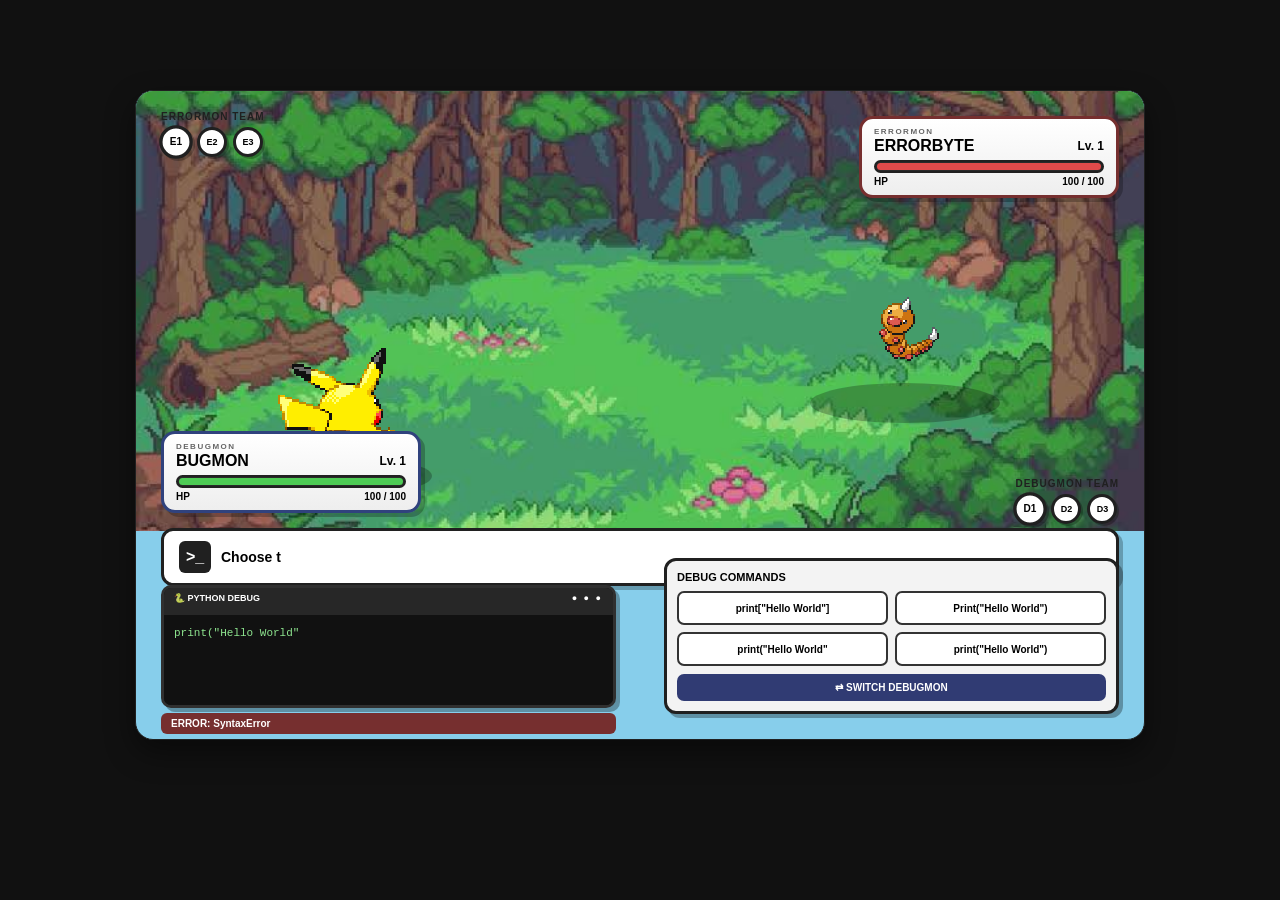
<file: index.html>
<!DOCTYPE html>
<html lang="en">

<head>

    <meta charset="UTF-8">

    <meta
        name="viewport"
        content="width=device-width, initial-scale=1.0"
    >

    <title>Codemon</title>

    <link
        rel="stylesheet"
        href="style.css"
    >

</head>


<body>


<main class="game">


    <!-- =====================================================
         BATTLEFIELD
    ====================================================== -->

    <div class="battlefield">

        <div class="sky-glow"></div>

        <div class="cloud cloud-1"></div>
        <div class="cloud cloud-2"></div>

        <div class="tree tree-1"></div>
        <div class="tree tree-2"></div>
        <div class="tree tree-3"></div>
        <div class="tree tree-4"></div>

        <div class="ground"></div>

        <div class="grass grass-1"></div>
        <div class="grass grass-2"></div>
        <div class="grass grass-3"></div>

        <div class="battle-platform enemy-platform"></div>
        <div class="battle-platform player-platform"></div>

        <div class="circuit circuit-1"></div>
        <div class="circuit circuit-2"></div>
        <div class="circuit circuit-3"></div>

    </div>



    <!-- =====================================================
         BATTLE EFFECTS
    ====================================================== -->

    <div
        id="attackEffect"
        class="attack-effect"
    ></div>


    <div
        id="damageText"
        class="damage-text"
    ></div>



    <!-- =====================================================
         ENEMY TEAM
    ====================================================== -->

    <div class="team enemy-team">

        <div class="team-title">
            ERRORMON TEAM
        </div>


        <div class="team-icons">

            <div
                class="team-icon enemy-icon active"
                id="enemyIcon1"
            >
                E1
            </div>


            <div
                class="team-icon enemy-icon"
                id="enemyIcon2"
            >
                E2
            </div>


            <div
                class="team-icon enemy-icon"
                id="enemyIcon3"
            >
                E3
            </div>

        </div>

    </div>



    <!-- =====================================================
         ENEMY
    ====================================================== -->

    <section class="enemy-section">


        <div class="pokemon-info enemy-info">

            <div class="hud-label">
                ERRORMON
            </div>


            <div class="name-level">

                <h2 id="enemyName">
                    ERRORBYTE
                </h2>


                <span
                    class="level"
                    id="enemyLevel"
                >
                    Lv. 1
                </span>

            </div>


            <div class="hp-container">

                <div
                    class="hp-bar enemy-hp"
                    id="enemyHPBar"
                ></div>

            </div>


            <div class="hp-text">

                <span>
                    HP
                </span>


                <span>

                    <span id="enemyHPText">
                        100
                    </span>

                    /

                    <span id="enemyMaxHPText">
                        100
                    </span>

                </span>

            </div>

        </div>



        <div
            class="pokemon enemy"
            id="enemyPokemon"
        >

            <img
                id="enemySprite"
                class="pokemon-image enemy-image"
                src="assets/enemy/e1.webp"
                alt="Enemy ErrorMon"
            >

            <div class="sprite-shadow"></div>

        </div>

    </section>



    <!-- =====================================================
         PLAYER TEAM
    ====================================================== -->

    <div class="team player-team">

        <div class="team-title">
            DEBUGMON TEAM
        </div>


        <div class="team-icons">

            <div
                class="team-icon player-icon active"
                id="playerIcon1"
            >
                D1
            </div>


            <div
                class="team-icon player-icon"
                id="playerIcon2"
            >
                D2
            </div>


            <div
                class="team-icon player-icon"
                id="playerIcon3"
            >
                D3
            </div>

        </div>

    </div>



    <!-- =====================================================
         PLAYER
    ====================================================== -->

    <section class="player-section">


        <div
            class="pokemon player"
            id="playerPokemon"
        >

            <img
                id="playerSprite"
                class="pokemon-image player-image"
                src="assets/player/p1.png"
                alt="DebugMon"
            >

            <div class="sprite-shadow"></div>

        </div>



        <div class="pokemon-info player-info">

            <div class="hud-label">
                DEBUGMON
            </div>


            <div class="name-level">

                <h2 id="playerName">
                    BUGMON
                </h2>


                <span
                    class="level"
                    id="playerLevel"
                >
                    Lv. 1
                </span>

            </div>


            <div class="hp-container">

                <div
                    class="hp-bar player-hp"
                    id="playerHPBar"
                ></div>

            </div>


            <div class="hp-text">

                <span>
                    HP
                </span>


                <span>

                    <span id="playerHPText">
                        100
                    </span>

                    /

                    <span id="playerMaxHPText">
                        100
                    </span>

                </span>

            </div>

        </div>

    </section>



    <!-- =====================================================
         DIALOGUE
    ====================================================== -->

    <section class="dialogue">

        <div class="dialogue-icon">
            &gt;_
        </div>


        <p id="message">
            A wild ErrorMon appeared!
        </p>

    </section>



    <!-- =====================================================
         PYTHON QUESTION
    ====================================================== -->

    <section class="code-section">


        <div class="code-box">


            <div class="code-header">

                <span>
                    🐍 PYTHON DEBUG
                </span>


                <span class="terminal-light">
                    ● ● ●
                </span>

            </div>


            <!--
                The broken Python code from
                questions.js appears here.
            -->

            <pre id="pythonCode"></pre>

        </div>



        <!-- ERROR DISPLAY -->

        <div class="error-name">

            ERROR:

            <span id="errorName">
                READY
            </span>

        </div>

    </section>



    <!-- =====================================================
         BATTLE MENU
    ====================================================== -->

    <section class="battle-menu">


        <div class="menu-title">
            DEBUG COMMANDS
        </div>


        <!--
            Answer buttons are created
            automatically by script.js.
        -->

        <div
            class="moves"
            id="moves"
        ></div>


        <!-- SWITCH -->

        <button
            class="switch-button"
            id="switchButton"
            type="button"
        >
            ⇄ SWITCH DEBUGMON
        </button>

    </section>


</main>



<!-- =====================================================
     JAVASCRIPT

     IMPORTANT:
     questions.js MUST LOAD FIRST.
====================================================== -->

<script src="questions.js"></script>

<script src="script.js"></script>


</body>

</html>
</file>
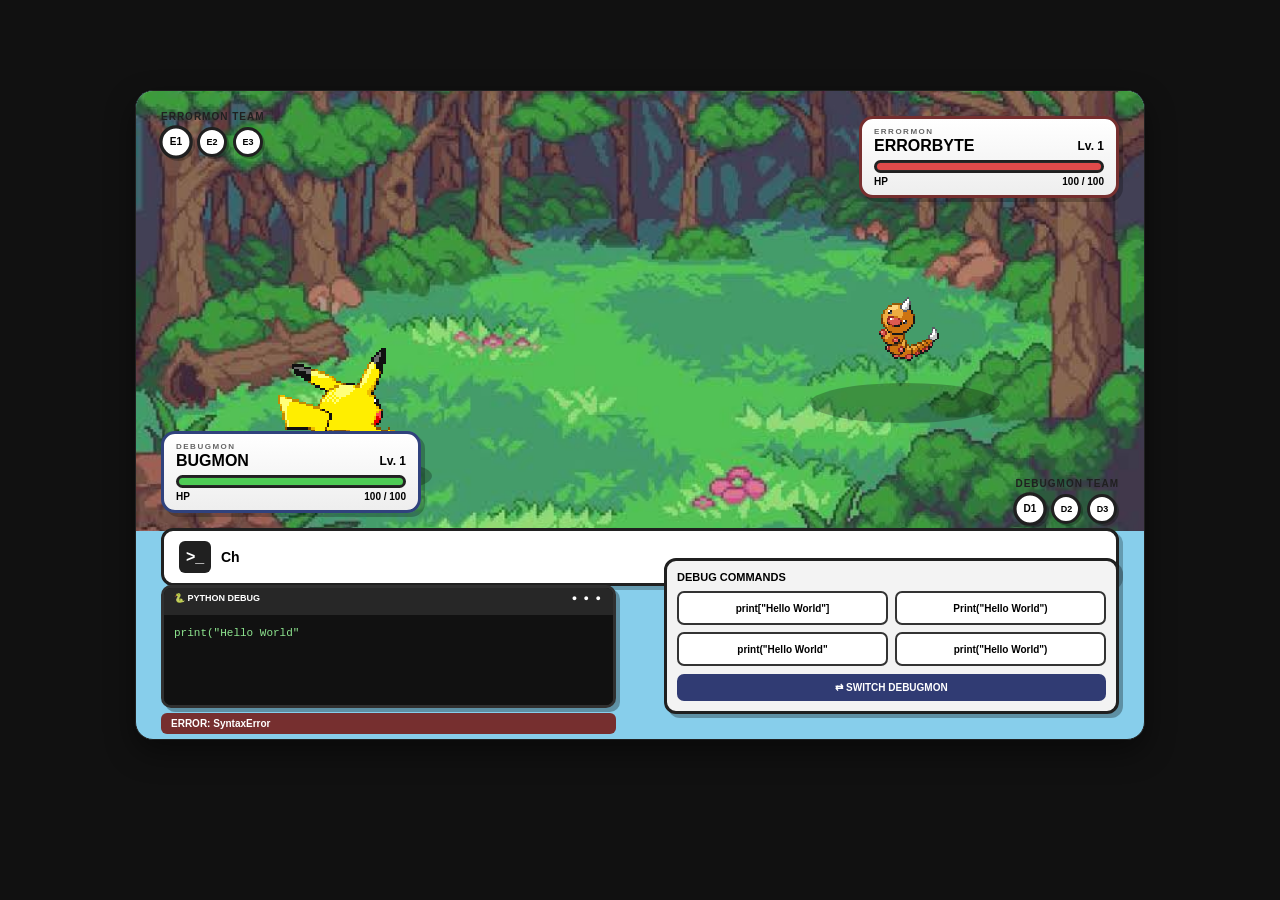
<file: battle.html>
<!DOCTYPE html>
<html lang="en">

<head>

    <meta charset="UTF-8">

    <meta
        name="viewport"
        content="width=device-width, initial-scale=1.0"
    >

    <title>Codemon</title>

    <link
        rel="stylesheet"
        href="style.css"
    >

</head>


<body>


<main class="game">


    <!-- =====================================================
         BATTLEFIELD
    ====================================================== -->

    <div class="battlefield">

        <div class="sky-glow"></div>

        <div class="cloud cloud-1"></div>
        <div class="cloud cloud-2"></div>

        <div class="tree tree-1"></div>
        <div class="tree tree-2"></div>
        <div class="tree tree-3"></div>
        <div class="tree tree-4"></div>

        <div class="ground"></div>

        <div class="grass grass-1"></div>
        <div class="grass grass-2"></div>
        <div class="grass grass-3"></div>

        <div class="battle-platform enemy-platform"></div>
        <div class="battle-platform player-platform"></div>

        <div class="circuit circuit-1"></div>
        <div class="circuit circuit-2"></div>
        <div class="circuit circuit-3"></div>

    </div>



    <!-- =====================================================
         BATTLE EFFECTS
    ====================================================== -->

    <div
        id="attackEffect"
        class="attack-effect"
    ></div>


    <div
        id="damageText"
        class="damage-text"
    ></div>



    <!-- =====================================================
         ENEMY TEAM
    ====================================================== -->

    <div class="team enemy-team">

        <div class="team-title">
            ERRORMON TEAM
        </div>


        <div class="team-icons">

            <div
                class="team-icon enemy-icon active"
                id="enemyIcon1"
            >
                E1
            </div>


            <div
                class="team-icon enemy-icon"
                id="enemyIcon2"
            >
                E2
            </div>


            <div
                class="team-icon enemy-icon"
                id="enemyIcon3"
            >
                E3
            </div>

        </div>

    </div>



    <!-- =====================================================
         ENEMY
    ====================================================== -->

    <section class="enemy-section">


        <div class="pokemon-info enemy-info">

            <div class="hud-label">
                ERRORMON
            </div>


            <div class="name-level">

                <h2 id="enemyName">
                    ERRORBYTE
                </h2>


                <span
                    class="level"
                    id="enemyLevel"
                >
                    Lv. 1
                </span>

            </div>


            <div class="hp-container">

                <div
                    class="hp-bar enemy-hp"
                    id="enemyHPBar"
                ></div>

            </div>


            <div class="hp-text">

                <span>
                    HP
                </span>


                <span>

                    <span id="enemyHPText">
                        100
                    </span>

                    /

                    <span id="enemyMaxHPText">
                        100
                    </span>

                </span>

            </div>

        </div>



        <div
            class="pokemon enemy"
            id="enemyPokemon"
        >

            <img
                id="enemySprite"
                class="pokemon-image enemy-image"
                src="assets/enemy/e1.webp"
                alt="Enemy ErrorMon"
            >

            <div class="sprite-shadow"></div>

        </div>

    </section>



    <!-- =====================================================
         PLAYER TEAM
    ====================================================== -->

    <div class="team player-team">

        <div class="team-title">
            DEBUGMON TEAM
        </div>


        <div class="team-icons">

            <div
                class="team-icon player-icon active"
                id="playerIcon1"
            >
                D1
            </div>


            <div
                class="team-icon player-icon"
                id="playerIcon2"
            >
                D2
            </div>


            <div
                class="team-icon player-icon"
                id="playerIcon3"
            >
                D3
            </div>

        </div>

    </div>



    <!-- =====================================================
         PLAYER
    ====================================================== -->

    <section class="player-section">


        <div
            class="pokemon player"
            id="playerPokemon"
        >

            <img
                id="playerSprite"
                class="pokemon-image player-image"
                src="assets/player/p1.png"
                alt="DebugMon"
            >

            <div class="sprite-shadow"></div>

        </div>



        <div class="pokemon-info player-info">

            <div class="hud-label">
                DEBUGMON
            </div>


            <div class="name-level">

                <h2 id="playerName">
                    BUGMON
                </h2>


                <span
                    class="level"
                    id="playerLevel"
                >
                    Lv. 1
                </span>

            </div>


            <div class="hp-container">

                <div
                    class="hp-bar player-hp"
                    id="playerHPBar"
                ></div>

            </div>


            <div class="hp-text">

                <span>
                    HP
                </span>


                <span>

                    <span id="playerHPText">
                        100
                    </span>

                    /

                    <span id="playerMaxHPText">
                        100
                    </span>

                </span>

            </div>

        </div>

    </section>



    <!-- =====================================================
         DIALOGUE
    ====================================================== -->

    <section class="dialogue">

        <div class="dialogue-icon">
            &gt;_
        </div>


        <p id="message">
            A wild ErrorMon appeared!
        </p>

    </section>



    <!-- =====================================================
         PYTHON QUESTION
    ====================================================== -->

    <section class="code-section">


        <div class="code-box">


            <div class="code-header">

                <span>
                    🐍 PYTHON DEBUG
                </span>


                <span class="terminal-light">
                    ● ● ●
                </span>

            </div>


            <!--
                The broken Python code from
                questions.js appears here.
            -->

            <pre id="pythonCode"></pre>

        </div>



        <!-- ERROR DISPLAY -->

        <div class="error-name">

            ERROR:

            <span id="errorName">
                READY
            </span>

        </div>

    </section>



    <!-- =====================================================
         BATTLE MENU
    ====================================================== -->

    <section class="battle-menu">


        <div class="menu-title">
            DEBUG COMMANDS
        </div>


        <!--
            Answer buttons are created
            automatically by script.js.
        -->

        <div
            class="moves"
            id="moves"
        ></div>


        <!-- SWITCH -->

        <button
            class="switch-button"
            id="switchButton"
            type="button"
        >
            ⇄ SWITCH DEBUGMON
        </button>

    </section>


</main>



<!-- =====================================================
     JAVASCRIPT

     IMPORTANT:
     questions.js MUST LOAD FIRST.
====================================================== -->

<script src="questions.js"></script>

<script src="script.js"></script>


</body>

</html>
</file>
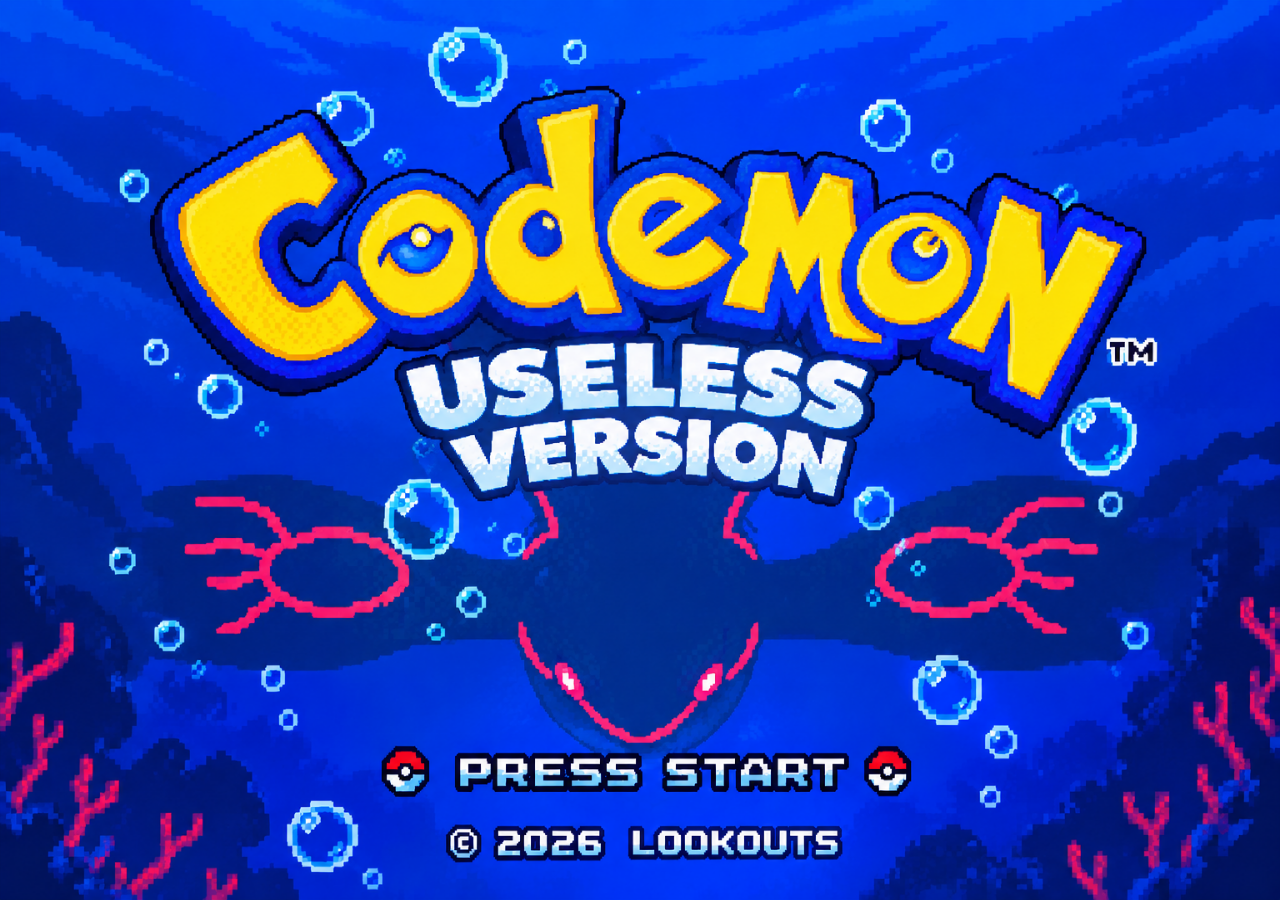
<file: Title.html>
<!DOCTYPE html>
<html lang="en">
<head>
  <meta charset="UTF-8">
  <meta name="viewport" content="width=device-width, initial-scale=1.0">

  <title>Codemon - Useless Version</title>

  <link rel="stylesheet" href="ani-style.css">
</head>

<body>

  <main class="title-screen" id="titleScreen">

    <!-- Main title artwork -->
    <img
      class="bg-layer"
      src="assets/title-screen.png"
      alt="Codemon title screen"
      draggable="false"
    >

    <!-- Animated bubbles -->
    <div
      class="bubble-layer"
      id="bubbleLayer"
      aria-hidden="true">
    </div>

    <!-- PRESS START button -->
    <button
      class="press-start-hotspot"
      id="pressStart"
      type="button"
      aria-label="Press Start">
    </button>

  </main>

  <script src="ani-script.js"></script>

  <script>
    // PRESS START → Battle screen
    document.getElementById("pressStart").addEventListener("click", function () {
      window.location.href = "index.html";
    });
  </script>

</body>
</html>
</file>
<file: style.css>
/* =========================================================
   CODEMON - STYLE
========================================================= */

* {
    box-sizing: border-box;
    margin: 0;
    padding: 0;
}


body {
    background: #111;

    font-family:
        Arial,
        Helvetica,
        sans-serif;

    overflow: hidden;
}


/* =========================================================
   MAIN GAME
========================================================= */

.game {
    position: relative;

    width: 1010px;
    height: 650px;

    margin: 90px auto 0;

    overflow: hidden;

    background: #87ceeb;

    border: 1px solid #202020;
    border-radius: 18px;

    box-shadow:
        0 12px 30px rgba(0, 0, 0, .45);
}


/* =========================================================
   BATTLEFIELD
========================================================= */

.battlefield {
    position: relative;

    width: 100%;
    height: 440px;

    overflow: hidden;

    background:
        url("assets/backgrounds/HH.jpeg")
        center center /
        cover
        no-repeat;
}


/* =========================================================
   TEAM ICONS
========================================================= */

.team {
    position: absolute;
    z-index: 50;
}


.enemy-team {
    left: 25px;
    top: 20px;
}


.player-team {
    right: 25px;
    bottom: 215px;
}


.team-title {
    margin-bottom: 5px;

    font-size: 10px;
    font-weight: 900;

    color: #202020;

    letter-spacing: 1px;
}


.team-icons {
    display: flex;
    gap: 6px;
}


.team-icon {
    width: 30px;
    height: 30px;

    display: flex;
    align-items: center;
    justify-content: center;

    border: 3px solid #202020;
    border-radius: 50%;

    background: #fff;

    font-size: 9px;
    font-weight: 900;

    box-shadow:
        2px 2px 0 rgba(0, 0, 0, .25);

    transition:
        transform .15s ease,
        opacity .15s ease;
}


.team-icon.active {
    transform: scale(1.12);
}


.team-icon.fainted {
    opacity: .35;

    filter: grayscale(1);

    text-decoration: line-through;
}


/* =========================================================
   HP INFORMATION
========================================================= */

.pokemon-info {
    position: absolute;

    width: 260px;

    padding: 8px 12px;

    background:
        linear-gradient(
            #fff,
            #eee
        );

    border: 3px solid #202020;
    border-radius: 14px;

    box-shadow:
        4px 4px 0 rgba(0, 0, 0, .25);

    z-index: 40;
}


/* =========================================================
   ENEMY HP
========================================================= */

.enemy-info {
    right: 25px;
    top: 25px;

    border-color: #762f2f;
}


/* =========================================================
   PLAYER HP
========================================================= */

.player-info {
    left: 25px;
    top: 340px;

    border-color: #30427d;
}


/* =========================================================
   HUD
========================================================= */

.hud-label {
    margin-bottom: 1px;

    font-size: 8px;
    font-weight: 900;

    letter-spacing: 1.5px;

    color: #666;
}


.name-level {
    display: flex;

    justify-content: space-between;
    align-items: center;
}


.pokemon-info h2 {
    font-size: 16px;
    font-weight: 900;
}


.level {
    font-size: 12px;
    font-weight: 900;
}


/* =========================================================
   HP BAR
========================================================= */

.hp-container {
    width: 100%;
    height: 13px;

    padding: 1px;

    margin-top: 5px;

    background: #292929;

    border: 2px solid #202020;
    border-radius: 8px;

    overflow: hidden;
}


.hp-bar {
    width: 100%;
    height: 100%;

    border-radius: 5px;

    transition:
        width .4s ease;
}


.enemy-hp {
    background: #e04a4a;
}


.player-hp {
    background: #4ecb55;
}


.hp-text {
    display: flex;

    justify-content: space-between;

    margin-top: 3px;

    font-size: 10px;
    font-weight: bold;
}


/* =========================================================
   POKEMON
========================================================= */

.pokemon {
    position: absolute;

    width: 160px;
    height: 180px;

    z-index: 30;
}


/* =========================================================
   ENEMY POKEMON
========================================================= */

.enemy {
    right: 155px;
    top: 165px;
}


/* =========================================================
   PLAYER POKEMON
========================================================= */

.player {
    left: 125px;
    bottom: 230px;
}


/* =========================================================
   POKEMON IMAGES
========================================================= */

.pokemon-image {
    position: absolute;

    width: 150px;
    height: 150px;

    object-fit: contain;

    image-rendering: pixelated;
}


/* =========================================================
   ENEMY SPRITE
========================================================= */

.enemy-image {
    left: 5px;
    top: 0;

    animation:
        enemyIdle 2s ease-in-out infinite;
}


/* =========================================================
   PLAYER SPRITE
========================================================= */

.player-image {
    left: 5px;
    top: 0;

    animation:
        playerIdle 2s ease-in-out infinite;
}


/* =========================================================
   SPRITE SHADOW
========================================================= */

.sprite-shadow {
    position: absolute;

    width: 190px;
    height: 40px;

    left: -19px;
    bottom: 13px;

    border-radius: 50%;

    background:
        rgba(0, 0, 0, .25);

    filter: blur(.5px);
}


/* =========================================================
   IDLE ANIMATIONS
========================================================= */

@keyframes enemyIdle {

    0%,
    100% {
        transform: translateY(0);
    }

    50% {
        transform: translateY(-4px);
    }
}


@keyframes playerIdle {

    0%,
    100% {
        transform: translateY(0);
    }

    50% {
        transform: translateY(-4px);
    }
}


/* =========================================================
   HIT ANIMATIONS
========================================================= */

.enemy-hit {
    animation:
        enemyHit .35s ease;
}


.player-hit {
    animation:
        playerHit .35s ease;
}


@keyframes enemyHit {

    0%,
    100% {
        transform: translateX(0);
        filter: brightness(1);
    }

    25% {
        transform: translateX(-15px);
        filter: brightness(2);
    }

    50% {
        transform: translateX(15px);
        filter: brightness(.6);
    }

    75% {
        transform: translateX(-8px);
    }
}


@keyframes playerHit {

    0%,
    100% {
        transform: translateX(0);
        filter: brightness(1);
    }

    25% {
        transform: translateX(15px);
        filter: brightness(2);
    }

    50% {
        transform: translateX(-15px);
        filter: brightness(.6);
    }

    75% {
        transform: translateX(8px);
    }
}


/* =========================================================
   DIALOGUE
========================================================= */

.dialogue {
    position: absolute;

    left: 25px;
    right: 25px;
    bottom: 153px;

    min-height: 48px;

    padding: 10px 15px;

    display: flex;

    align-items: center;

    gap: 10px;

    background: #fff;

    border: 3px solid #202020;
    border-radius: 12px;

    z-index: 70;

    box-shadow:
        4px 4px 0 rgba(0, 0, 0, .25);
}


.dialogue-icon {
    width: 32px;
    height: 32px;

    flex-shrink: 0;

    display: flex;

    align-items: center;
    justify-content: center;

    background: #202020;

    color: #fff;

    border-radius: 6px;

    font-weight: bold;
}


.dialogue p {
    font-size: 14px;

    font-weight: 700;

    line-height: 1.3;
}


/* =========================================================
   CODE SECTION
========================================================= */

.code-section {
    position: absolute;

    left: 25px;
    bottom: 5px;

    width: 455px;

    z-index: 80;
}


/* =========================================================
   CODE BOX
========================================================= */

.code-box {
    background: #111;

    border: 3px solid #303030;
    border-radius: 10px;

    overflow: hidden;

    box-shadow:
        4px 4px 0 rgba(0, 0, 0, .3);
}


/* =========================================================
   CODE HEADER
========================================================= */

.code-header {
    height: 27px;

    padding: 5px 10px;

    display: flex;

    justify-content: space-between;

    background: #272727;

    color: #fff;

    font-size: 9px;

    font-weight: 900;
}


.terminal-light {
    letter-spacing: 2px;
}


/* =========================================================
   PYTHON CODE
========================================================= */

#pythonCode {
    display: block;

    width: 100%;

    min-height: 90px;

    max-height: 115px;

    margin: 0;

    padding: 10px;

    overflow: auto;

    background: #111;

    color: #8ee58f;

    font-family:
        Consolas,
        "Courier New",
        monospace;

    font-size: 11px;

    line-height: 1.5;

    white-space: pre-wrap;
}


/* =========================================================
   ERROR NAME
========================================================= */

.error-name {
    margin-top: 5px;

    padding: 5px 10px;

    background: #762f2f;

    color: #fff;

    border-radius: 6px;

    font-size: 10px;

    font-weight: 900;
}


/* =========================================================
   BATTLE MENU
========================================================= */

.battle-menu {
    position: absolute;

    right: 25px;
    bottom: 25px;

    width: 455px;

    padding: 10px;

    background: #f3f3f3;

    border: 3px solid #202020;
    border-radius: 12px;

    z-index: 90;

    box-shadow:
        4px 4px 0 rgba(0, 0, 0, .3);
}


.menu-title {
    margin-bottom: 8px;

    font-size: 11px;

    font-weight: 900;
}


.moves {
    display: grid;

    grid-template-columns:
        1fr 1fr;

    gap: 7px;
}


/* =========================================================
   ANSWER BUTTONS
========================================================= */

.move {
    min-height: 34px;

    padding: 6px 8px;

    background: #fff;

    border: 2px solid #333;

    border-radius: 7px;

    cursor: pointer;

    font-size: 10px;

    font-weight: 800;

    transition:
        transform .15s,
        background .15s;
}


.move:hover {
    transform:
        translateY(-2px);

    background: #e9f3ff;
}


.move:disabled {
    cursor: not-allowed;

    opacity: .5;
}


/* =========================================================
   SWITCH BUTTON
========================================================= */

.switch-button {
    width: 100%;

    margin-top: 8px;

    padding: 8px;

    background: #303b73;

    color: #fff;

    border: none;

    border-radius: 7px;

    font-size: 10px;

    font-weight: 900;

    cursor: pointer;

    transition:
        background .15s ease;
}


.switch-button:hover {
    background: #202b60;
}


.switch-button:disabled {
    opacity: .5;

    cursor: not-allowed;
}


/* =========================================================
   ATTACK EFFECT
========================================================= */

.attack-effect {
    position: absolute;

    width: 80px;
    height: 80px;

    border-radius: 50%;

    background:
        rgba(255, 255, 255, .85);

    opacity: 0;

    pointer-events: none;

    z-index: 100;
}


.attack-effect.active {
    animation:
        attackEffect .45s ease;
}


@keyframes attackEffect {

    0% {
        opacity: 0;

        transform:
            scale(.3);
    }

    50% {
        opacity: 1;

        transform:
            scale(1.5);
    }

    100% {
        opacity: 0;

        transform:
            scale(2);
    }
}


/* =========================================================
   DAMAGE TEXT
========================================================= */

.damage-text {
    position: absolute;

    z-index: 110;

    color: #ffef38;

    font-size: 30px;

    font-weight: 900;

    text-shadow:
        3px 3px #202020,
        -2px -2px #202020;

    opacity: 0;

    pointer-events: none;
}


.damage-text.show {
    animation:
        damageText .8s ease;
}


@keyframes damageText {

    0% {
        opacity: 0;

        transform:
            translateY(10px)
            scale(.7);
    }

    25% {
        opacity: 1;

        transform:
            translateY(-5px)
            scale(1.1);
    }

    100% {
        opacity: 0;

        transform:
            translateY(-50px)
            scale(1);
    }
}


/* =========================================================
   SWITCH MENU
========================================================= */

.switch-overlay {
    position: absolute;

    inset: 0;

    display: flex;

    align-items: center;
    justify-content: center;

    background:
        rgba(0, 0, 0, .6);

    z-index: 200;
}


.switch-panel {
    width: 400px;

    padding: 20px;

    background: #fff;

    border: 4px solid #202020;

    border-radius: 15px;

    box-shadow:
        8px 8px 0 rgba(0, 0, 0, .4);
}


.switch-panel h2 {
    margin-bottom: 15px;

    font-size: 20px;
}


.switch-option {
    width: 100%;

    margin-bottom: 8px;

    padding: 10px;

    background: #eee;

    border: 2px solid #333;

    border-radius: 8px;

    text-align: left;

    cursor: pointer;

    font-weight: 800;
}


.switch-option:hover {
    background: #dfeaff;
}


.switch-option:disabled {
    opacity: .35;

    cursor: not-allowed;
}


.cancel-switch {
    width: 100%;

    padding: 9px;

    border: none;

    border-radius: 7px;

    background: #555;

    color: #fff;

    cursor: pointer;

    font-weight: 800;
}


.cancel-switch:hover {
    background: #444;
}


/* =========================================================
   RESPONSIVE
========================================================= */

@media (max-width: 1050px) {

    .game {
        transform:
            scale(.9);

        transform-origin:
            top center;
    }

}


@media (max-width: 900px) {

    .game {
        transform:
            scale(.75);
    }

}


@media (max-width: 700px) {

    .game {
        transform:
            scale(.6);
    }

}
</file>
<file: ani-style.css>
* {
  box-sizing: border-box;
}

html,
body {
  width: 100%;
  height: 100%;
  margin: 0;
  overflow: hidden;
  background: #001348;
}

body {
  font-family: Arial, sans-serif;
}

.title-screen {
  position: relative;
  width: 100vw;
  height: 100vh;
  overflow: hidden;
  isolation: isolate;
}


/* =========================
   MAIN TITLE IMAGE
   ========================= */

.bg-layer {
  position: absolute;
  inset: 0;
  z-index: 1;

  width: 100%;
  height: 100%;

  object-fit: fill;

  user-select: none;
  pointer-events: none;
}


/* =========================
   BUBBLES
   ========================= */

.bubble-layer {
  position: absolute;
  inset: 0;
  z-index: 5;

  pointer-events: none;
  overflow: hidden;
}

.bubble {
  position: absolute;
  bottom: -80px;

  width: var(--size);
  height: var(--size);

  /*
    Thick pixel-style bubble outline
  */
  border: max(3px, calc(var(--size) * 0.08))
    solid #a9f5ff;

  border-radius: 50%;

  opacity: var(--opacity);

  /*
    Blue outer edge
  */
  box-shadow:
    0 0 0 2px #55dfff,
    inset 0 0 0 2px #58dfff;

  /*
    Slight glow
  */
  filter:
    drop-shadow(0 0 3px rgba(70, 210, 255, 0.45));

  animation: bubble-rise var(--duration) linear infinite;
  animation-delay: var(--delay);

  image-rendering: pixelated;
}


/*
  Large bright reflection
  at the upper-left
*/
.bubble::before {
  content: "";

  position: absolute;

  width: 22%;
  height: 15%;

  left: 17%;
  top: 13%;

  background: #ffffff;

  border-radius: 2px;

  box-shadow:
    6px 3px 0 #d9fbff,
    11px 6px 0 #8eefff;
}


/*
  Small bright reflection
  at the lower-right
*/
.bubble::after {
  content: "";

  position: absolute;

  width: 14%;
  height: 10%;

  right: 17%;
  bottom: 17%;

  background: #ffffff;

  border-radius: 2px;

  box-shadow:
    -5px -2px 0 #a8f5ff;
}


/* =========================
   BUBBLE MOVEMENT
   ========================= */

@keyframes bubble-rise {
  0% {
    transform: translate3d(0, 20vh, 0) scale(0.75);
  }

  25% {
    transform:
      translate3d(var(--drift1), 5vh, 0)
      scale(0.9);
  }

  50% {
    transform:
      translate3d(var(--drift2), -10vh, 0)
      scale(1);
  }

  75% {
    transform:
      translate3d(var(--drift3), -30vh, 0)
      scale(0.9);
  }

  100% {
    transform:
      translate3d(var(--drift4), -125vh, 0)
      scale(0.7);
  }
}


/* =========================
   PRESS START
   ========================= */

.press-start-hotspot {
  position: absolute;
  z-index: 10;

  left: 50%;
  top: 78.5%;

  width: min(44vw, 680px);
  height: min(11vh, 115px);

  transform: translateX(-50%);

  border: 0;
  border-radius: 24px;

  background: transparent;

  cursor: pointer;
  outline: none;
}

.press-start-hotspot:hover {
  background: rgba(255, 255, 255, 0.035);
}

.press-start-hotspot:focus-visible {
  outline: 3px solid rgba(255, 255, 255, 0.85);
  outline-offset: 5px;
}


/* =========================
   START TRANSITION
   ========================= */

.title-screen.starting .press-start-hotspot {
  pointer-events: none;
}

.title-screen.starting {
  animation: screen-fade 0.55s ease forwards;
}

@keyframes screen-fade {
  to {
    opacity: 0;
  }
}


/* =========================
   MOBILE
   ========================= */

@media (max-width: 700px) {
  .press-start-hotspot {
    width: 60vw;
  }
}
</file>
